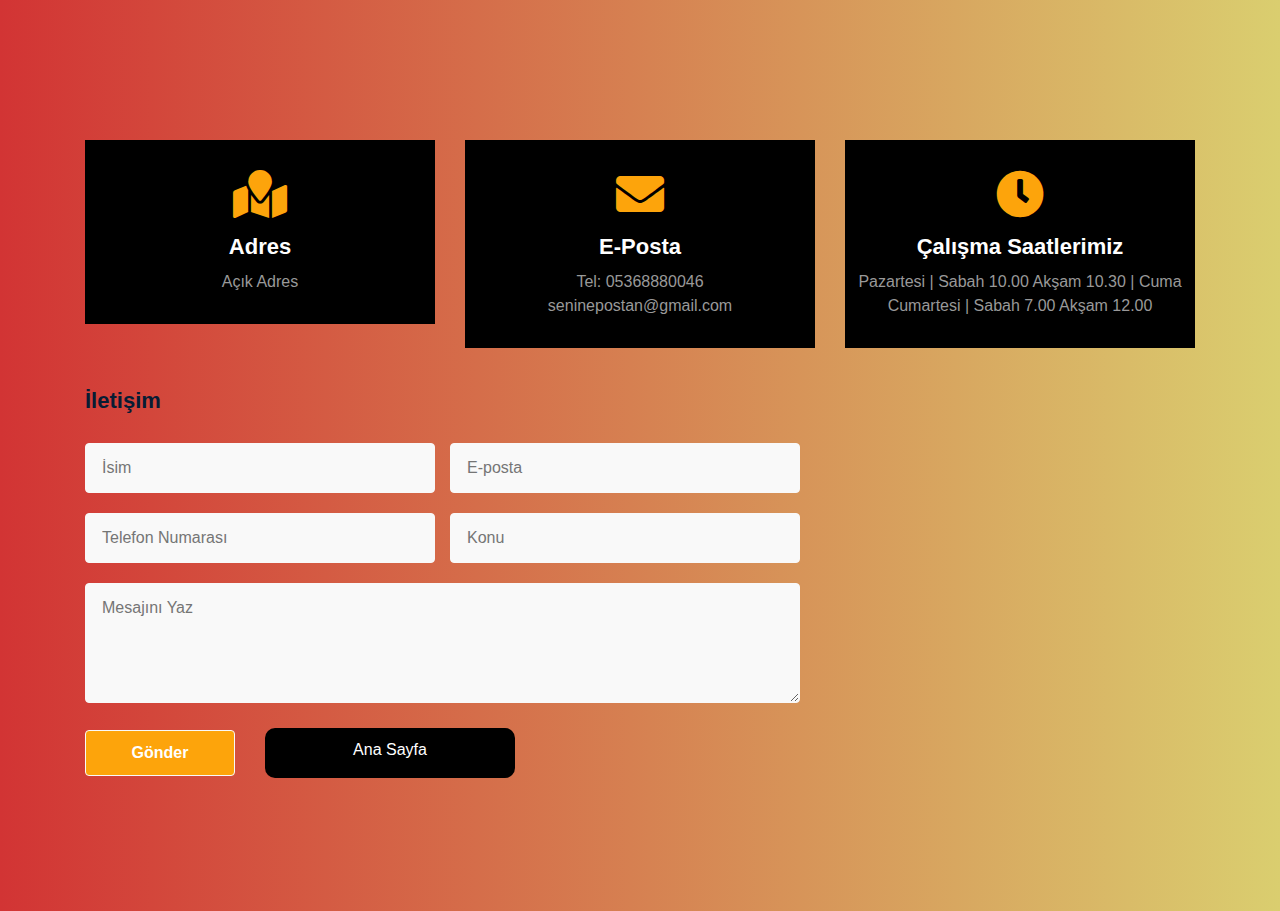
<file: konum.html>
<!DOCTYPE html>
<html lang="en" >
<head>
  <meta charset="UTF-8">
  <title>Konum</title>
  <link rel="stylesheet" href="https://maxcdn.bootstrapcdn.com/bootstrap/4.1.3/css/bootstrap.min.css">
    <link rel="stylesheet" href="https://use.fontawesome.com/releases/v5.6.3/css/all.css"><link rel="stylesheet" href="./konum.css">
    <link rel='stylesheet' href='https://maxcdn.bootstrapcdn.com/font-awesome/4.4.0/css/font-awesome.min.css'>


</head>
<body>



<!-- partial:index.partial.html -->
<section class="contact-page-sec">
    <div class="container">
      <div class="row">
        <div class="col-md-4">
          <div class="contact-info">
            <div class="contact-info-item">
              <div class="contact-info-icon">
                <i class="fas fa-map-marked"></i>
              </div>
              <div class="contact-info-text">
                <h2>Adres</h2>
                <span>Açık Adres </span> 
                
              </div>
            </div>            
          </div>          
        </div>          
        <div class="col-md-4">
          <div class="contact-info">
            <div class="contact-info-item">
              <div class="contact-info-icon">
                <i class="fas fa-envelope"></i>
              </div>
              <div class="contact-info-text">
                <h2>E-posta</h2>
                <span> Tel: 05368880046</span> 
                <span>seninepostan@gmail.com</span>
              </div>
            </div>            
          </div>                
        </div>                
        <div class="col-md-4">
          <div class="contact-info">
            <div class="contact-info-item">
              <div class="contact-info-icon">
                <i class="fas fa-clock"></i>
              </div>
              <div class="contact-info-text">
                <h2>Çalışma Saatlerimiz</h2>
                <span>Pazartesi | Sabah 10.00 Akşam 10.30 | Cuma </span>
                <span>Cumartesi | Sabah 7.00 Akşam 12.00 </span>

              </div>
            </div>            
          </div>          
        </div>          
      </div>
      <div class="row">
        <div class="col-md-8">
          <div class="contact-page-form" method="post">
            <h2>İletişim</h2> 
            <form action="https://formspree.io/f/mbjelgkl" method="POST"
>
              <div class="row">
              <div class="col-md-6 col-sm-6 col-xs-12">
                <div class="single-input-field">
                  <input type="text" placeholder="İsim" name="name"/>
                </div>
              </div>  
              <div class="col-md-6 col-sm-6 col-xs-12">
                <div class="single-input-field">
                  <input type="email" placeholder="E-posta" name="email" required/>
                </div>
              </div>                              
              <div class="col-md-6 col-sm-6 col-xs-12">
                <div class="single-input-field">
                  <input type="text" placeholder="Telefon Numarası" name="phone"/>
                </div>
              </div>  
              <div class="col-md-6 col-sm-6 col-xs-12">
                <div class="single-input-field">
                  <input type="text" placeholder="Konu" name="subject"/>
                </div>
              </div>                
              <div class="col-md-12 message-input">
                <div class="single-input-field">
                  <textarea  placeholder="Mesajını Yaz" name="message"></textarea>
                </div>
              </div>                                                
              <div class="single-input-fieldsbtn">
                <input type="submit" value="Gönder"/><a href="index.html"><div class="buton">Ana Sayfa</div></a>
              </div>  

            </div>
            </form>   
          </div>      
        </div>
        <div class="col-md-4">        
          <div class="contact-page-map">
            <iframe src="https://www.google.com/maps/embed?pb=!1m18!1m12!1m3!1d200065.91038004076!2d27.07971705!3d38.41767505!2m3!1f0!2f0!3f0!3m2!1i1024!2i768!4f13.1!3m3!1m2!1s0x14bbd862a762cacd%3A0x628cbba1a59ce8fe!2zxLB6bWly!5e0!3m2!1str!2str!4v1674119302711!5m2!1str!2str" width="100%" height="450" style="border:0;" allowfullscreen="" loading="lazy" referrerpolicy="no-referrer-when-downgrade"></iframe>

          </div>          
        </div>        
      </div>
    </div>
  </section>
<!-- partial -->
  
</body>
</html>
</file>
<file: konum.css>
body{
background: rgb(210,52,52);
margin-top: 80px;
background: linear-gradient(90deg, rgba(210,52,52,1) 0%, rgba(218,206,111,1) 100%);
}
section {
            padding: 60px 0;
            min-height: 60vh;
            margin-top:   0px;
        }
.contact-info {
  display: inline-block;
  width: 100%;
  text-align: center;
      margin-bottom: 10px;
}
.buton{
  border-radius: 10px;
  height: 50px;
  width: 250px;
  margin-top: -68px;
  margin-left: 180px;
  text-align: center;
  background-color: black;
  padding: 10px;
  color: white;
}
.contact-info-icon {
margin-bottom: 15px;
}
.contact-info-item {
  background: black;

  padding: 30px 0px;
}
.contact-page-sec .contact-page-form h2 {
  color: #071c34;
  text-transform: capitalize;
  font-size: 22px;
  font-weight: 700;
}
.contact-page-form .col-md-6.col-sm-6.col-xs-12 {
  padding-left: 0;
}  
.contact-page-form.contact-form input {
  margin-bottom: 5px;
}  
.contact-page-form.contact-form textarea {
  height: 110px;
}
.contact-page-form.contact-form input[type="submit"] {
  background: #071c34;
  width: 150px;
  border-color: #071c34;
}
.contact-info-icon i {
  font-size: 48px;
  color: #fda40b;
}
.contact-info-text p{margin-bottom:0px;}
.contact-info-text h2 {
  color: #fff;
  font-size: 22px;
  text-transform: capitalize;
  font-weight: 600;
  margin-bottom: 10px;
}
.contact-info-text span {
  color: #999999;
  font-size: 16px;
  font-weight: ;
  display: inline-block;
  width: 100%;
}

.contact-page-form input {
  background: #f9f9f9 none repeat scroll 0 0;
  border: 1px solid #f9f9f9;
  margin-bottom: 20px;
  padding: 12px 16px;
  width: 100%;
  border-radius: 4px;
}

.contact-page-form .message-input {
display: inline-block;
width: 100%;
padding-left: 0;
}
.single-input-field textarea {
  background: #f9f9f9 none repeat scroll 0 0;
  border: 1px solid #f9f9f9;
  width: 100%;
  height: 120px;
  padding: 12px 16px;
  border-radius: 4px;
}
.single-input-fieldsbtn input[type="submit"] {
  background: #fda40b none repeat scroll 0 0;
  color: #fff;
  display: inline-block;
  font-weight: 600;
  padding: 10px 0;
  text-transform: capitalize;
  width: 150px;
  margin-top: 20px;
  font-size: 16px;
}
.single-input-fieldsbtn input[type="submit"]:hover{background:#071c34;transition: all 0.4s ease-in-out 0s;border-color:#071c34}
.single-input-field  h4 {
  color: #464646;
  text-transform: capitalize;
  font-size: 14px;
}
.contact-page-form {
  display: inline-block;
  width: 100%;
  margin-top: 30px;
}

.contact-page-map {
  margin-top: 36px;
}
.contact-page-form form {
    padding: 20px 15px 0;
}
</file>
